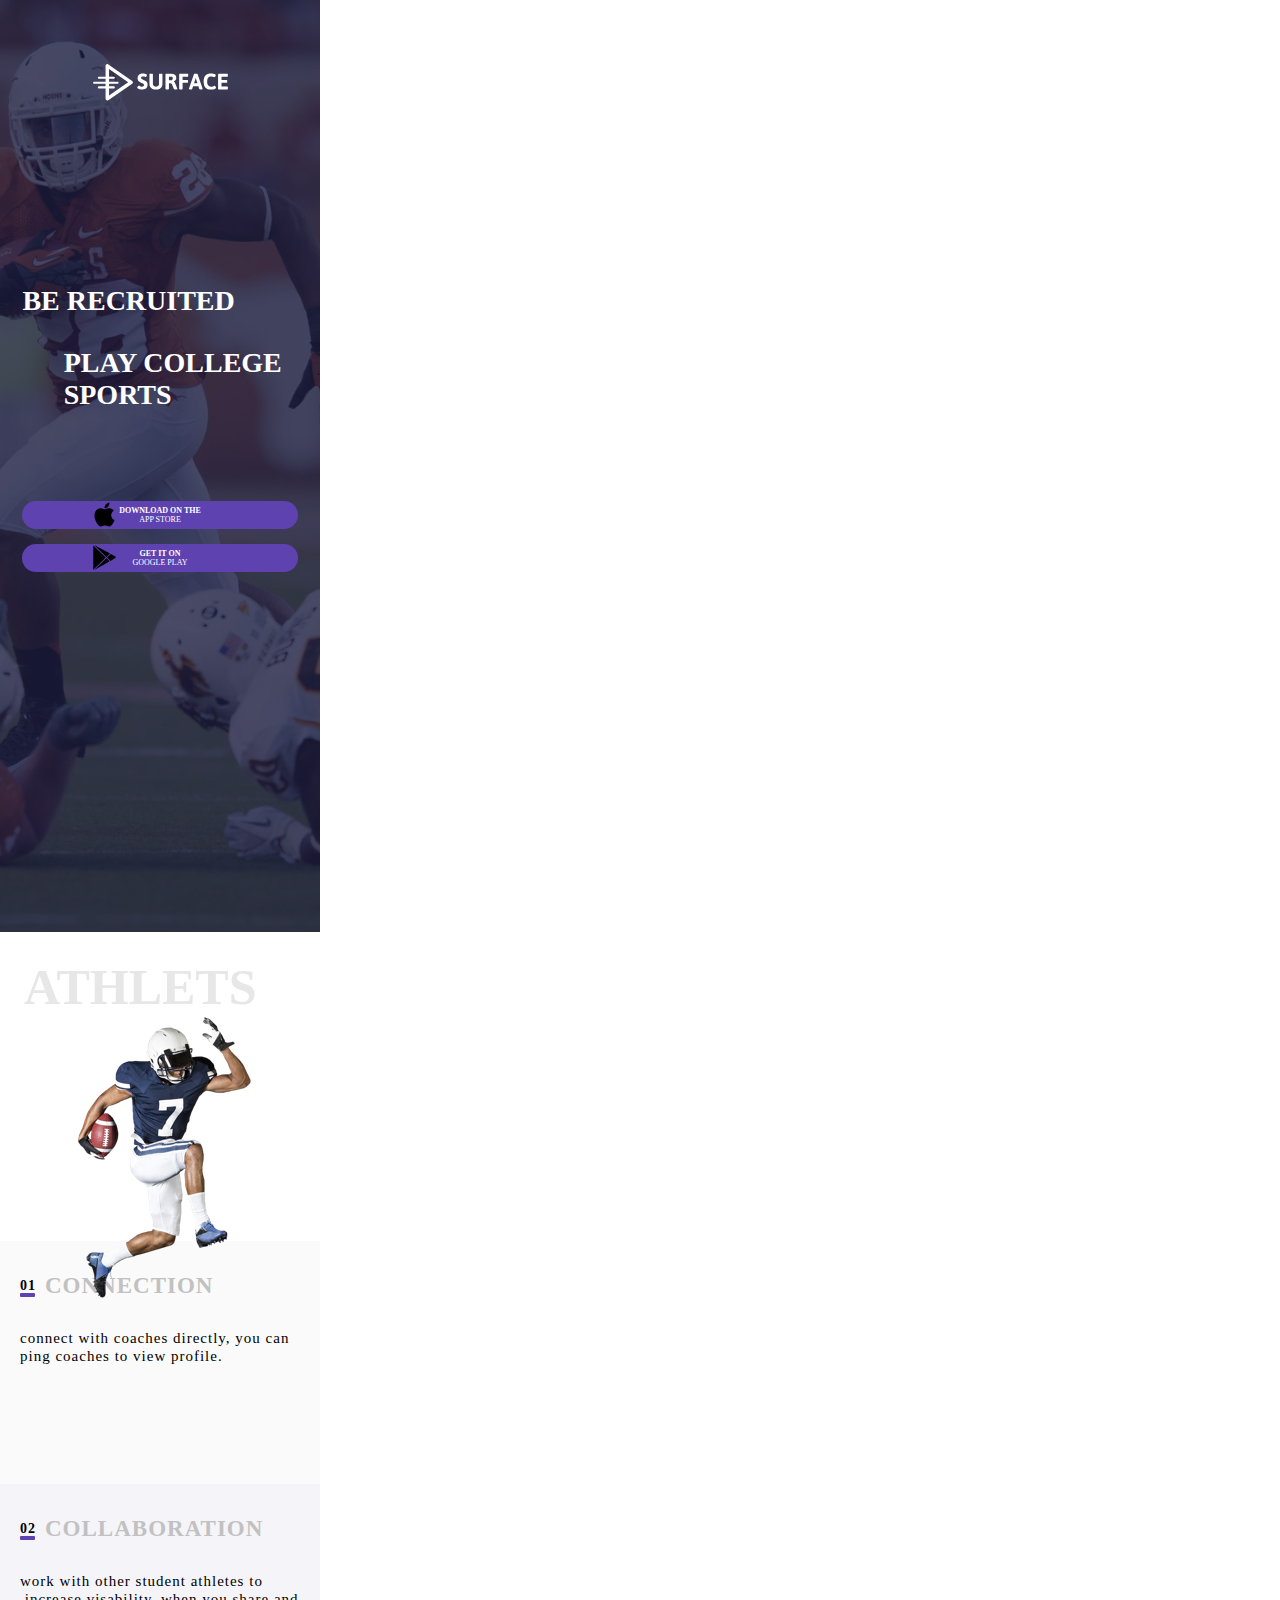
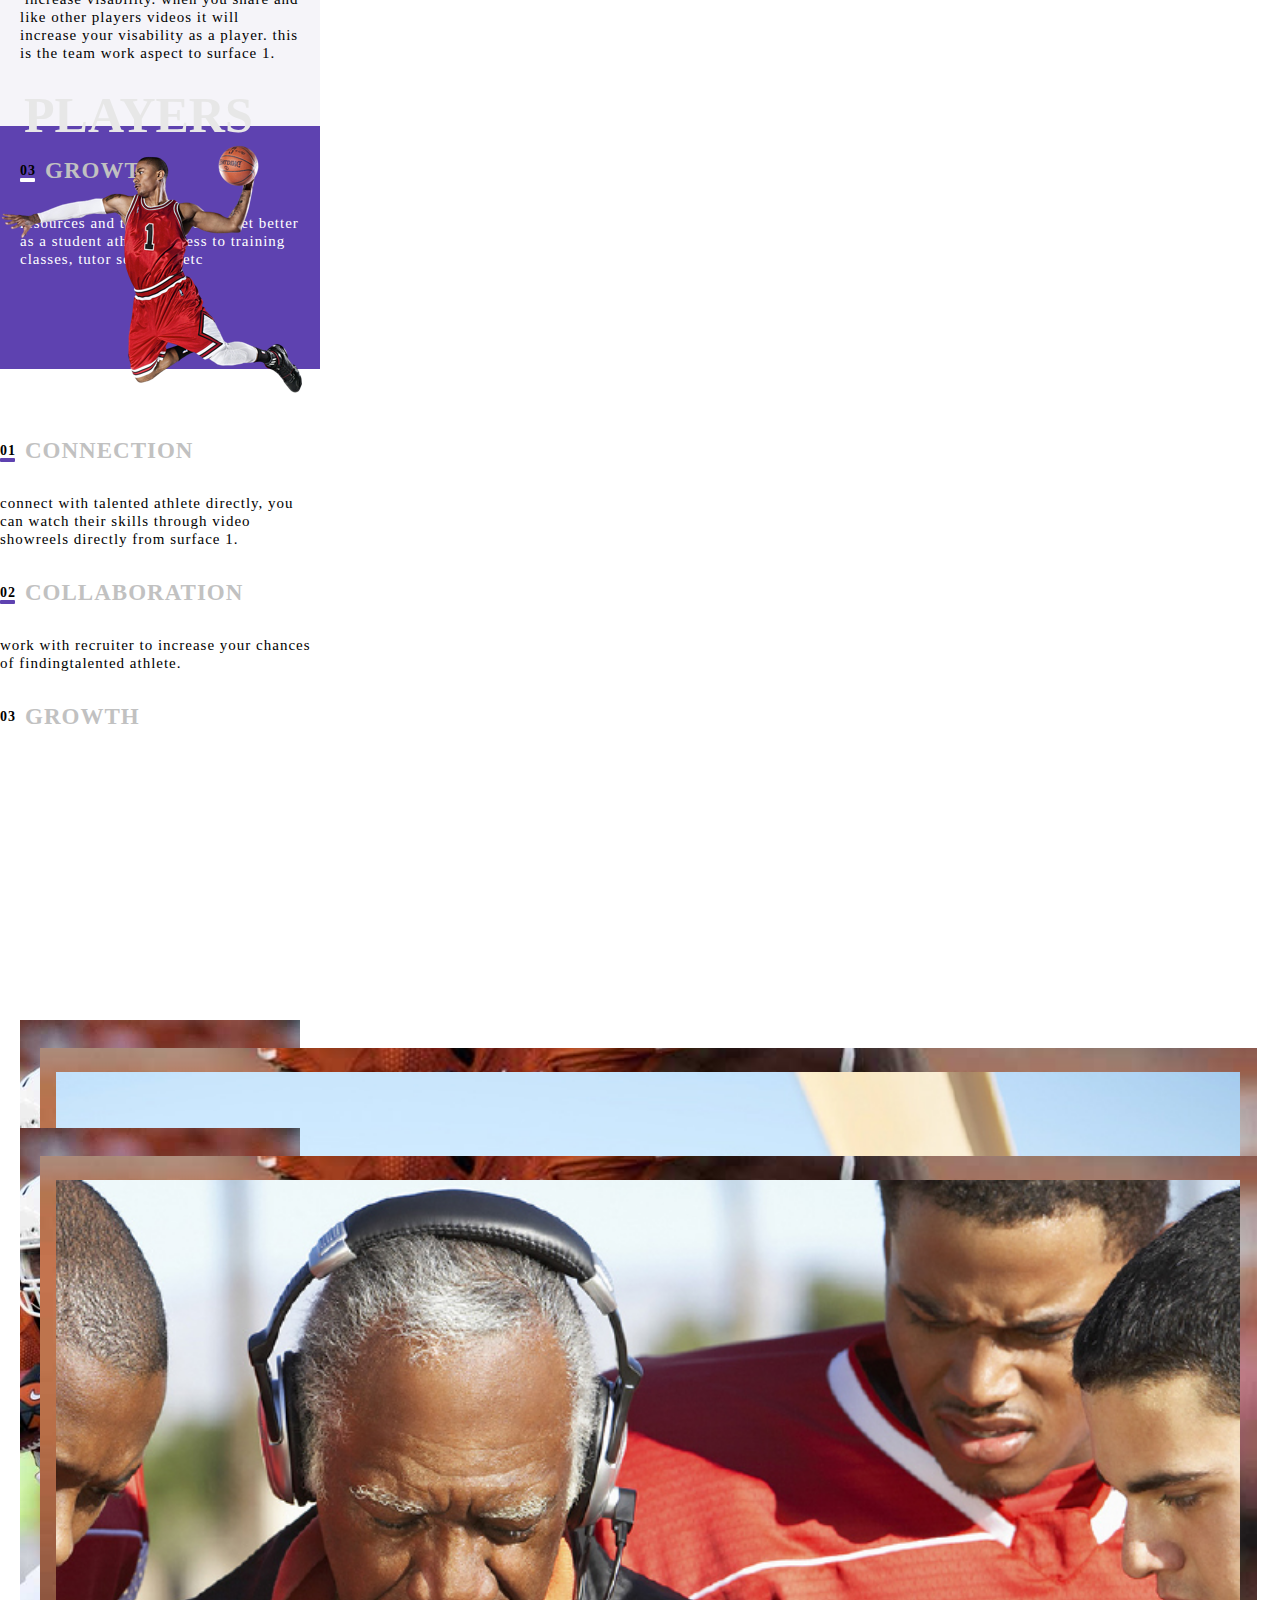
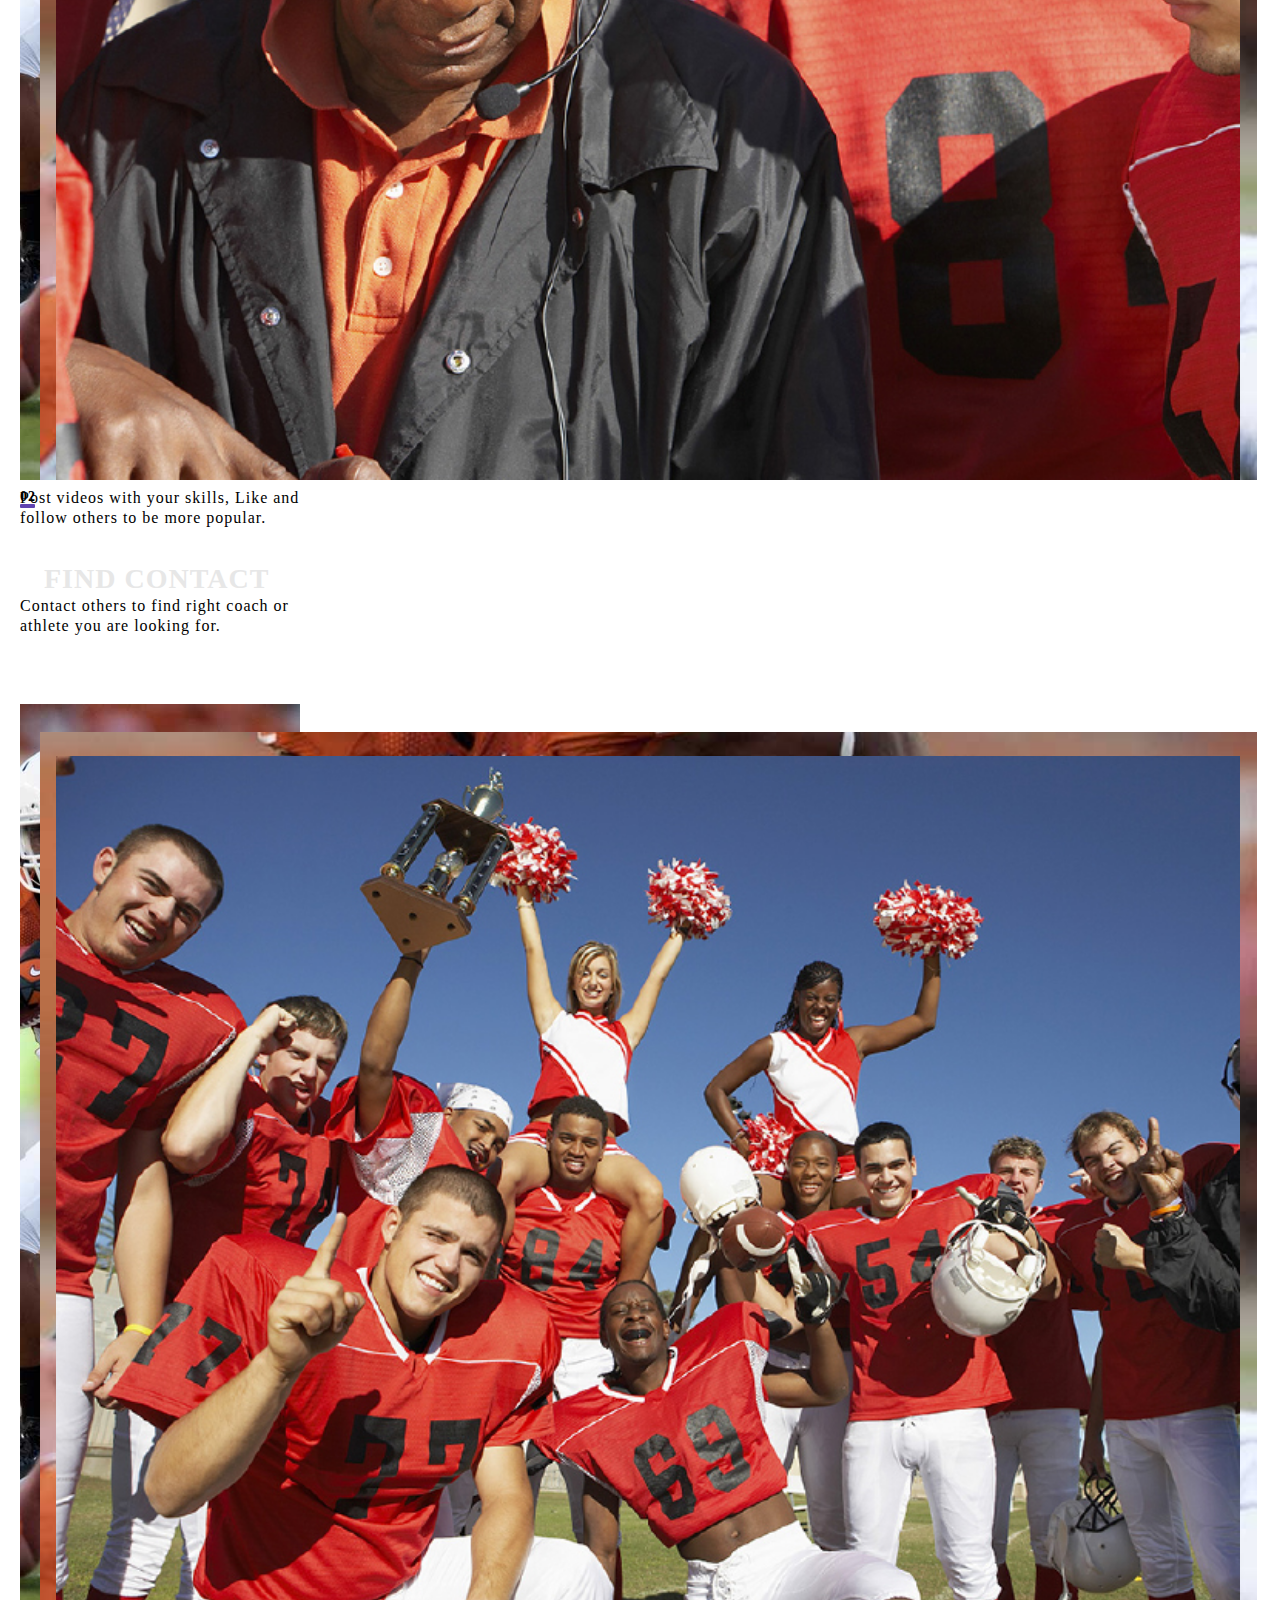
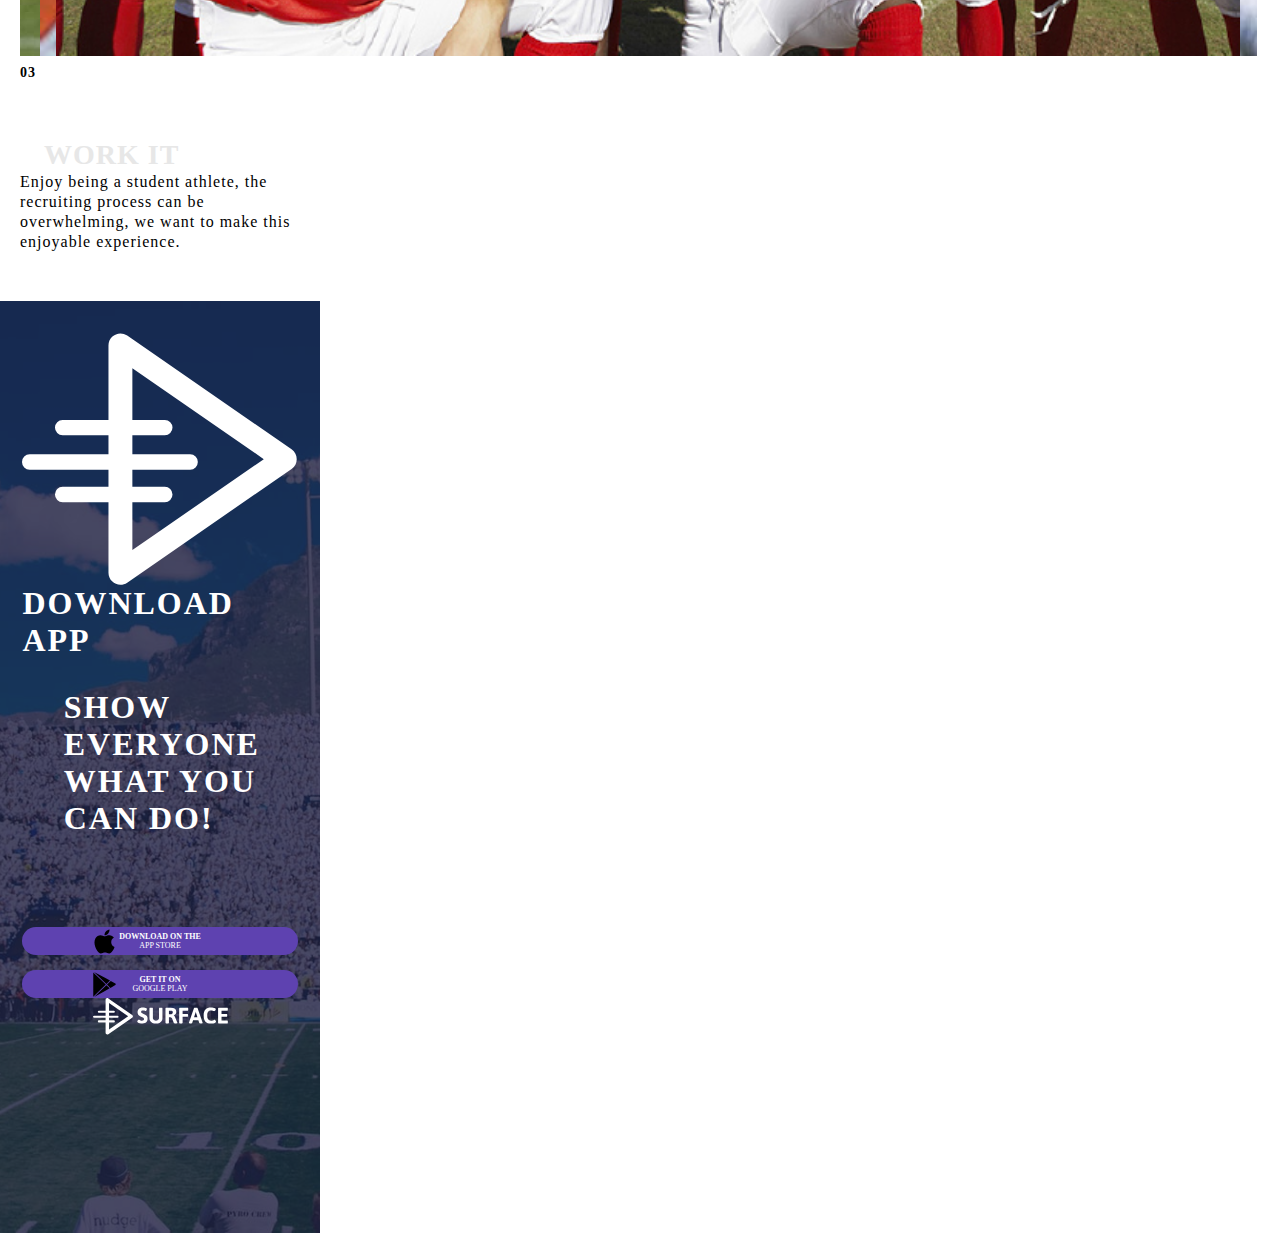
<file: index.html>
<!DOCTYPE html>
<html>
    <head>
        <meta charset="utf-8">
        <meta http-equiv="X-UA-Compatible" content="IE=edge">
        <title>Surface</title>
        <meta name="description" content="Diplom">
        <link rel="stylesheet" href="css/main.css">
    </head>
    <body>
        <div class="page">
            <header class="header">
                <div class="header-container">
                    <svg class="header-logo" viewBox="0 0 972 264" xmlns="http://www.w3.org/2000/svg">
                        <g  fill-rule="evenodd">
                            <g fill-rule="nonzero" stroke-linecap="round" stroke-linejoin="round">
                                <path d="M115.5 36.848v190.304L253.03 132 115.5 36.848zM282.112 142.28l-172 119c-8.29 5.736-19.612-.198-19.612-10.28V13c0-10.082 11.321-16.016 19.612-10.28l172 119c7.184 4.97 7.184 15.59 0 20.56z"/>
                                <path d="M42.5 107h107a8 8 0 1 0 0-16h-107a8 8 0 1 0 0 16zm0 70h107a8 8 0 1 0 0-16h-107a8 8 0 1 0 0 16zM8 143h168a8 8 0 1 0 0-16H8a8 8 0 1 0 0 16z"/>
                            </g>
                            <path d="M356.505 184.362c-7.63 0-14.335-.772-20.117-2.316-5.782-1.544-10.202-3.436-13.26-5.676-3.057-2.24-4.586-4.36-4.586-6.357 0-1.575.59-3.512 1.77-5.813 1.182-2.3 2.59-4.283 4.224-5.95 1.635-1.664 2.997-2.496 4.087-2.496.666 0 2.09.575 4.27 1.725 3.268 1.695 6.37 3.057 9.308 4.086 2.937 1.03 6.313 1.544 10.127 1.544 4.238 0 7.826-.832 10.762-2.497 2.936-1.665 4.404-4.587 4.404-8.764 0-2.423-.757-4.512-2.27-6.268-1.514-1.756-3.452-3.24-5.813-4.45-2.36-1.21-5.57-2.634-9.626-4.27l-7.175-3.087c-4.36-2.12-8.1-4.45-11.217-6.993-3.118-2.543-5.66-5.903-7.63-10.08-1.967-4.18-2.95-9.295-2.95-15.35 0-7.386 1.816-13.532 5.45-18.436 3.632-4.904 8.354-8.507 14.167-10.808 5.812-2.3 12.048-3.45 18.71-3.45 5.448 0 10.382.56 14.802 1.68 4.42 1.12 7.887 2.557 10.4 4.313 2.512 1.757 3.768 3.513 3.768 5.27 0 1.452-.47 3.314-1.407 5.584-.94 2.27-2.104 4.254-3.497 5.95-1.393 1.694-2.694 2.542-3.905 2.542-.544 0-1.513-.303-2.905-.908a51.939 51.939 0 0 0-6.767-2.225c-2.27-.575-5.04-.863-8.31-.863-5.63 0-9.536.893-11.715 2.68-2.18 1.785-3.27 3.89-3.27 6.31 0 2.786.742 5.117 2.225 6.994 1.484 1.877 3.36 3.42 5.63 4.632 2.27 1.21 5.435 2.604 9.492 4.178 6.115 2.603 11.11 5.07 14.985 7.402 3.875 2.33 7.22 5.676 10.036 10.035 2.816 4.36 4.224 9.93 4.224 16.712 0 8.295-1.74 15.092-5.222 20.39-3.482 5.297-7.962 9.127-13.442 11.488-5.48 2.362-11.398 3.542-17.755 3.542h-.002zm96.724 0c-9.81 0-18.21-1.544-25.204-4.632-6.993-3.087-12.337-7.553-16.03-13.396-3.693-5.842-5.54-12.88-5.54-21.115V74.832c0-1.756.787-3.073 2.36-3.95 1.576-.88 4.028-1.318 7.358-1.318h5.45c3.33 0 5.766.44 7.31 1.317 1.544.878 2.316 2.195 2.316 3.95v68.752c0 3.754.923 7.114 2.77 10.08 1.847 2.968 4.435 5.284 7.765 6.95 3.33 1.664 7.145 2.496 11.444 2.496 4.297 0 8.127-.832 11.487-2.497 3.36-1.665 5.98-3.98 7.856-6.948 1.877-2.967 2.816-6.327 2.816-10.08V74.832c0-1.756.77-3.073 2.315-3.95 1.544-.88 3.98-1.318 7.31-1.318h5.36c3.33 0 5.766.44 7.31 1.317 1.544.878 2.316 2.195 2.316 3.95v70.387c0 8.233-1.846 15.272-5.54 21.114-3.692 5.843-9.036 10.31-16.03 13.396-6.992 3.088-15.393 4.632-25.2 4.632l.001.002zm78.376-1.09c-6.478 0-9.717-1.695-9.717-5.085V76.377c0-2.24.513-3.86 1.543-4.86 1.03-.998 2.664-1.497 4.904-1.497h31.515c26.76 0 40.142 10.08 40.142 30.243 0 6.115-1.71 11.382-5.13 15.802-3.422 4.42-8.01 7.72-13.76 9.9v.636c1.998.848 4.102 2.665 6.312 5.45s3.98 5.933 5.313 9.445l14.257 35.51c.485 1.454.727 2.483.727 3.09 0 2.118-3.21 3.177-9.627 3.177h-6.63c-5.39 0-8.507-1.12-9.354-3.36l-12.806-31.515c-1.21-2.42-2.377-4.298-3.497-5.63-1.12-1.332-2.68-2.347-4.677-3.043-1.998-.696-4.692-1.044-8.083-1.044h-6.267v39.507c0 3.39-3.24 5.085-9.717 5.085h-5.45l.002-.001zm30.425-66.026c2.18 0 4.24-.62 6.177-1.862 1.938-1.24 3.48-2.92 4.632-5.04 1.15-2.12 1.724-4.45 1.724-6.993 0-3.753-1.226-6.735-3.678-8.945s-5.767-3.315-9.945-3.315h-14.167v26.156h15.258l-.001-.001zm68.116 66.026c-6.478 0-9.717-1.695-9.717-5.085V76.377c0-2.24.513-3.86 1.543-4.86 1.03-.998 2.664-1.497 4.904-1.497h53.947c1.696 0 2.922.635 3.678 1.907.757 1.27 1.136 3.33 1.136 6.176v4.904c0 2.846-.38 4.904-1.136 6.176-.756 1.27-1.982 1.907-3.678 1.907h-35.51v23.613h34.33c1.695 0 2.936.636 3.723 1.907.787 1.272 1.18 3.3 1.18 6.085v4.995c0 2.846-.393 4.92-1.18 6.222-.787 1.3-2.028 1.952-3.723 1.952h-34.33v42.323c0 3.39-3.24 5.085-9.718 5.085h-5.45.001zm70.205 0c-6.6 0-9.9-1.18-9.9-3.542 0-.666.213-1.634.637-2.906l35.6-103.807c.85-2.3 3.907-3.452 9.174-3.452h8.357c5.267 0 8.325 1.15 9.173 3.452l35.6 103.807c.304 1.21.455 2.18.455 2.906 0 1.21-.65 2.104-1.952 2.68-1.302.575-3.346.862-6.13.862h-7.085c-2.543 0-4.586-.257-6.13-.772-1.544-.514-2.498-1.377-2.86-2.588l-6.54-19.708h-38.054l-6.54 19.708c-.665 2.24-3.147 3.36-7.446 3.36h-6.359zm51.496-44.41l-9.173-28.7c-.545-1.453-1.014-3.118-1.408-4.995a182.088 182.088 0 0 1-1.044-5.358h-.635l-.363 1.997c-.606 3.572-1.302 6.357-2.09 8.355l-9.535 28.7h24.25l-.002.001zm97.995 45.5c-18.163 0-31.56-4.722-40.187-14.168-8.628-9.445-12.942-24.127-12.942-44.048 0-38.326 17.983-57.49 53.948-57.49 4.905 0 9.99.486 15.258 1.454 5.268.97 9.672 2.316 13.214 4.042 3.542 1.725 5.313 3.648 5.313 5.767 0 1.513-.605 3.496-1.816 5.948-1.21 2.452-2.65 4.616-4.314 6.493-1.665 1.878-3.133 2.817-4.405 2.817-.303 0-1.12-.303-2.452-.908a67.092 67.092 0 0 0-9.127-3.044c-3.18-.817-7.222-1.226-12.126-1.226-9.506 0-16.544 3.012-21.116 9.037-4.57 6.024-6.857 15.12-6.857 27.29s2.302 21.344 6.904 27.52c4.6 6.175 11.504 9.263 20.707 9.263 4.784 0 8.947-.484 12.49-1.453 3.54-.97 7.007-2.21 10.398-3.723.18-.06.726-.288 1.634-.682.91-.393 1.575-.59 1.998-.59 1.575 0 3.088.923 4.54 2.77 1.454 1.847 2.635 3.936 3.543 6.267.91 2.33 1.363 4.01 1.363 5.04 0 2.966-1.983 5.48-5.95 7.537-3.965 2.06-8.748 3.588-14.35 4.587-5.6 1-10.82 1.498-15.665 1.498l-.003.002zM907.06 183c-2.24 0-3.875-.515-4.905-1.544-1.03-1.03-1.544-2.664-1.544-4.904V76.377c0-2.24.514-3.86 1.543-4.86 1.03-.998 2.664-1.497 4.905-1.497h59.124c1.695 0 2.92.635 3.678 1.907.757 1.27 1.135 3.33 1.135 6.176v4.904c0 2.846-.378 4.904-1.135 6.176-.757 1.27-1.983 1.907-3.678 1.907h-40.688v23.43h36.328c1.696 0 2.922.637 3.678 1.91.757 1.27 1.136 3.33 1.136 6.174v4.996c0 2.845-.38 4.904-1.136 6.175-.756 1.272-1.982 1.908-3.678 1.908h-36.328v26.156h40.778c1.696 0 2.922.635 3.68 1.906.756 1.272 1.134 3.3 1.134 6.085v5.087c0 2.846-.378 4.904-1.135 6.176-.756 1.27-1.982 1.907-3.678 1.907H907.06z" fill-rule="nonzero"/>
                        </g>
                    </svg>
                    <h1 class="header-slogan">be recruited</h1>
                    <p class="header-slogan sport">play college sports</p>
                    <div class="heder-buttom">
                        <button class="buttom app-store">
                            <span class="buttom-description">download on the</span>
                            <span class="app-stor-link">app store</span>
                        </button>
                        <button class="buttom google-play">
                            <span class="buttom-description">get it on</span button-text>
                            <span class="google-play-link">google play</span>
                        </button>
                    </div>
                </div>
            </header>
            <div class="main-container">
                <main class="main">
                    <section class="athlets">
                        <h2 class="athlets-title">Athlets</h2>
                        <div class="athlets-img">
                            <img src="img/footballer_192.png" alt="football gamer" class="athlets-img"></div>
                        <atricle class="first-avdatages-section">
                            <div class="avdatages-title-section">
                                <p class="number">01</p>
                                <h3 class="first-title-avdatages">Connection</h3>
                            </div>
                            <div class="first-avdatages">Connect with coaches directly, you can ping coaches to view profile.</div>
                        </atricle>
                        <atricle class="second-avdatages-section">
                            <div class="avdatages-title-section">
                                <p class="number">02</p>
                                <h3 class="second-title-avdatages">Collaboration</h3>
                            </div>
                            <div class="second-avdatages">Work with other student athletes to  increase visability. When you share and like other players videos it will increase your visability as a player. This is the team work aspect to Surface 1.</div>
                        </atricle>
                        <atricle class="third-avdatages-section">
                            <div class="avdatages-title-section">
                                <p class="third-number">03</p>
                                <h3 class="third-title-avdatages">Growth</h3>
                            </div>
                            <div class="third-avdatages">Resources and tools for you to get better as a student Athelte. Access to training classes, tutor sessions, etc</div>
                        </atricle>
                    </section>
                    <section class="plaiers">
                        <h2 class="plaiers-title">Players</h2>
                        <div class="plaiers-img">
                            <img src="img/basketballer_302.png" alt="bascket gamer" class="players-img">
                            <atricle class="plaiers-first-avdatage">
                                <div class="avdatages-title-section">
                                    <p class="number">01</p>
                                    <h3 class="first-title-avdatages">Connection</h3>
                                </div>
                                <div class="first-avdatages">Connect with talented athlete directly, you can watch their skills through video showreels directly from Surface 1.</div>
                            </atricle>
                            <atricle class="plaiers-second-avdatage">
                                <div class="avdatages-title-section">
                                    <p class="number">02</p>
                                    <h3 class="second-title-avdatages">Collaboration</h3>
                                </div>
                                <div class="second-avdatages">Work with recruiter to increase your chances of findingtalented athlete.</div>
                            </atricle>
                            <atricle class="plaiers-third-avdatage">
                                <div class="avdatages-title-section">
                                    <p class="third-number">03</p>
                                    <h3 class="third-title-avdatages">Growth</h3>
                                </div>
                                <div class="third-avdatages">Save your time, recruit proper athlets for your team. </div>
                            </atricle>
                            </section>
                        <section class="capabilities"> 
                            <article class="first-capability">
                                <div class="capability-img">
                                    <img src="img/be-active.jpg" alt="be-active" class="capability-img"></div>
                                <div class="first-capability-section">
                                    <div class="capability-title-section">
                                        <p class="number">01</p>
                                        <h3 class="first-title-capability">Be active</h3>
                                    </div>
                                    <div class="first-capability">Post videos with your skills, Like and follow others to be more popular.</div>
                                    </article>
                                <article class="second-capability-section">
                                    <div class="capability-img">
                                        <img src="img/find-contact.jpg" alt="be-active" class="capability-img"></div>
                                    <div class="capability-title-section">
                                        <p class="number">02</p>
                                        <h3 class="second-title-capability">Find Contact</h3>
                                    </div>
                                    <div class="second-capability">Contact others to find right coach or athlete you are looking for.</div>
                                </article>
                                <article class="third-capability-section">
                                    <div class="capability-img">
                                        <img src="img/work-it.jpg" alt="be-active" class="capability-img"></div>
                                    <div class="capability-title-section">
                                        <p class="third-number">03</p>
                                        <h3 class="third-title-capability">Work It</h3>
                                    </div>
                                    <div class="third-capability">Enjoy being a student athlete, the recruiting process can be overwhelming, we want to make this enjoyable experience. </div>
                                </article>
                                </section>
                            </main>
                        </div>
                    <footer class="footer">
                        <div class="footer-container">
                            <svg class="footer-short-logo" viewBox="0 0 288 264" xmlns="http://www.w3.org/2000/svg">
                                <g fill-rule="evenodd">
                                    <path d="M115.5 36.848v190.304L253.03 132 115.5 36.848zM282.112 142.28l-172 119c-8.29 5.736-19.612-.198-19.612-10.28V13c0-10.082 11.321-16.016 19.612-10.28l172 119c7.184 4.97 7.184 15.59 0 20.56z" fill-rule="nonzero"/>
                                    <path d="M42.5 107h107a8 8 0 1 0 0-16h-107a8 8 0 1 0 0 16zm0 70h107a8 8 0 1 0 0-16h-107a8 8 0 1 0 0 16zM8 143h168a8 8 0 1 0 0-16H8a8 8 0 1 0 0 16z" fill-rule="nonzero" stroke-linecap="round" stroke-linejoin="round"/>
                                </g>
                            </svg>
                            <h1 class="footer-slogan">download app</h1>
                            <p class="footer-slogan sport">Show everyone what you can do!</p>
                            <div class="footer-buttom">
                                <button class="buttom app-store ">
                                    <span class="buttom-description">download on the</span>
                                    <span class="app-stor-link">app store</span>
                                </button>
                                <button class="buttom google-play">
                                    <span class="buttom-description">get it on</span button-text>
                                    <span class="google-play-link">google play</span>
                                </button>
                                <svg class="footer-logo" viewBox="0 0 972 264" xmlns="http://www.w3.org/2000/svg">
                                    <g  fill-rule="evenodd">
                                        <g fill-rule="nonzero" stroke-linecap="round" stroke-linejoin="round">
                                            <path d="M115.5 36.848v190.304L253.03 132 115.5 36.848zM282.112 142.28l-172 119c-8.29 5.736-19.612-.198-19.612-10.28V13c0-10.082 11.321-16.016 19.612-10.28l172 119c7.184 4.97 7.184 15.59 0 20.56z"/>
                                            <path d="M42.5 107h107a8 8 0 1 0 0-16h-107a8 8 0 1 0 0 16zm0 70h107a8 8 0 1 0 0-16h-107a8 8 0 1 0 0 16zM8 143h168a8 8 0 1 0 0-16H8a8 8 0 1 0 0 16z"/>
                                        </g>
                                        <path d="M356.505 184.362c-7.63 0-14.335-.772-20.117-2.316-5.782-1.544-10.202-3.436-13.26-5.676-3.057-2.24-4.586-4.36-4.586-6.357 0-1.575.59-3.512 1.77-5.813 1.182-2.3 2.59-4.283 4.224-5.95 1.635-1.664 2.997-2.496 4.087-2.496.666 0 2.09.575 4.27 1.725 3.268 1.695 6.37 3.057 9.308 4.086 2.937 1.03 6.313 1.544 10.127 1.544 4.238 0 7.826-.832 10.762-2.497 2.936-1.665 4.404-4.587 4.404-8.764 0-2.423-.757-4.512-2.27-6.268-1.514-1.756-3.452-3.24-5.813-4.45-2.36-1.21-5.57-2.634-9.626-4.27l-7.175-3.087c-4.36-2.12-8.1-4.45-11.217-6.993-3.118-2.543-5.66-5.903-7.63-10.08-1.967-4.18-2.95-9.295-2.95-15.35 0-7.386 1.816-13.532 5.45-18.436 3.632-4.904 8.354-8.507 14.167-10.808 5.812-2.3 12.048-3.45 18.71-3.45 5.448 0 10.382.56 14.802 1.68 4.42 1.12 7.887 2.557 10.4 4.313 2.512 1.757 3.768 3.513 3.768 5.27 0 1.452-.47 3.314-1.407 5.584-.94 2.27-2.104 4.254-3.497 5.95-1.393 1.694-2.694 2.542-3.905 2.542-.544 0-1.513-.303-2.905-.908a51.939 51.939 0 0 0-6.767-2.225c-2.27-.575-5.04-.863-8.31-.863-5.63 0-9.536.893-11.715 2.68-2.18 1.785-3.27 3.89-3.27 6.31 0 2.786.742 5.117 2.225 6.994 1.484 1.877 3.36 3.42 5.63 4.632 2.27 1.21 5.435 2.604 9.492 4.178 6.115 2.603 11.11 5.07 14.985 7.402 3.875 2.33 7.22 5.676 10.036 10.035 2.816 4.36 4.224 9.93 4.224 16.712 0 8.295-1.74 15.092-5.222 20.39-3.482 5.297-7.962 9.127-13.442 11.488-5.48 2.362-11.398 3.542-17.755 3.542h-.002zm96.724 0c-9.81 0-18.21-1.544-25.204-4.632-6.993-3.087-12.337-7.553-16.03-13.396-3.693-5.842-5.54-12.88-5.54-21.115V74.832c0-1.756.787-3.073 2.36-3.95 1.576-.88 4.028-1.318 7.358-1.318h5.45c3.33 0 5.766.44 7.31 1.317 1.544.878 2.316 2.195 2.316 3.95v68.752c0 3.754.923 7.114 2.77 10.08 1.847 2.968 4.435 5.284 7.765 6.95 3.33 1.664 7.145 2.496 11.444 2.496 4.297 0 8.127-.832 11.487-2.497 3.36-1.665 5.98-3.98 7.856-6.948 1.877-2.967 2.816-6.327 2.816-10.08V74.832c0-1.756.77-3.073 2.315-3.95 1.544-.88 3.98-1.318 7.31-1.318h5.36c3.33 0 5.766.44 7.31 1.317 1.544.878 2.316 2.195 2.316 3.95v70.387c0 8.233-1.846 15.272-5.54 21.114-3.692 5.843-9.036 10.31-16.03 13.396-6.992 3.088-15.393 4.632-25.2 4.632l.001.002zm78.376-1.09c-6.478 0-9.717-1.695-9.717-5.085V76.377c0-2.24.513-3.86 1.543-4.86 1.03-.998 2.664-1.497 4.904-1.497h31.515c26.76 0 40.142 10.08 40.142 30.243 0 6.115-1.71 11.382-5.13 15.802-3.422 4.42-8.01 7.72-13.76 9.9v.636c1.998.848 4.102 2.665 6.312 5.45s3.98 5.933 5.313 9.445l14.257 35.51c.485 1.454.727 2.483.727 3.09 0 2.118-3.21 3.177-9.627 3.177h-6.63c-5.39 0-8.507-1.12-9.354-3.36l-12.806-31.515c-1.21-2.42-2.377-4.298-3.497-5.63-1.12-1.332-2.68-2.347-4.677-3.043-1.998-.696-4.692-1.044-8.083-1.044h-6.267v39.507c0 3.39-3.24 5.085-9.717 5.085h-5.45l.002-.001zm30.425-66.026c2.18 0 4.24-.62 6.177-1.862 1.938-1.24 3.48-2.92 4.632-5.04 1.15-2.12 1.724-4.45 1.724-6.993 0-3.753-1.226-6.735-3.678-8.945s-5.767-3.315-9.945-3.315h-14.167v26.156h15.258l-.001-.001zm68.116 66.026c-6.478 0-9.717-1.695-9.717-5.085V76.377c0-2.24.513-3.86 1.543-4.86 1.03-.998 2.664-1.497 4.904-1.497h53.947c1.696 0 2.922.635 3.678 1.907.757 1.27 1.136 3.33 1.136 6.176v4.904c0 2.846-.38 4.904-1.136 6.176-.756 1.27-1.982 1.907-3.678 1.907h-35.51v23.613h34.33c1.695 0 2.936.636 3.723 1.907.787 1.272 1.18 3.3 1.18 6.085v4.995c0 2.846-.393 4.92-1.18 6.222-.787 1.3-2.028 1.952-3.723 1.952h-34.33v42.323c0 3.39-3.24 5.085-9.718 5.085h-5.45.001zm70.205 0c-6.6 0-9.9-1.18-9.9-3.542 0-.666.213-1.634.637-2.906l35.6-103.807c.85-2.3 3.907-3.452 9.174-3.452h8.357c5.267 0 8.325 1.15 9.173 3.452l35.6 103.807c.304 1.21.455 2.18.455 2.906 0 1.21-.65 2.104-1.952 2.68-1.302.575-3.346.862-6.13.862h-7.085c-2.543 0-4.586-.257-6.13-.772-1.544-.514-2.498-1.377-2.86-2.588l-6.54-19.708h-38.054l-6.54 19.708c-.665 2.24-3.147 3.36-7.446 3.36h-6.359zm51.496-44.41l-9.173-28.7c-.545-1.453-1.014-3.118-1.408-4.995a182.088 182.088 0 0 1-1.044-5.358h-.635l-.363 1.997c-.606 3.572-1.302 6.357-2.09 8.355l-9.535 28.7h24.25l-.002.001zm97.995 45.5c-18.163 0-31.56-4.722-40.187-14.168-8.628-9.445-12.942-24.127-12.942-44.048 0-38.326 17.983-57.49 53.948-57.49 4.905 0 9.99.486 15.258 1.454 5.268.97 9.672 2.316 13.214 4.042 3.542 1.725 5.313 3.648 5.313 5.767 0 1.513-.605 3.496-1.816 5.948-1.21 2.452-2.65 4.616-4.314 6.493-1.665 1.878-3.133 2.817-4.405 2.817-.303 0-1.12-.303-2.452-.908a67.092 67.092 0 0 0-9.127-3.044c-3.18-.817-7.222-1.226-12.126-1.226-9.506 0-16.544 3.012-21.116 9.037-4.57 6.024-6.857 15.12-6.857 27.29s2.302 21.344 6.904 27.52c4.6 6.175 11.504 9.263 20.707 9.263 4.784 0 8.947-.484 12.49-1.453 3.54-.97 7.007-2.21 10.398-3.723.18-.06.726-.288 1.634-.682.91-.393 1.575-.59 1.998-.59 1.575 0 3.088.923 4.54 2.77 1.454 1.847 2.635 3.936 3.543 6.267.91 2.33 1.363 4.01 1.363 5.04 0 2.966-1.983 5.48-5.95 7.537-3.965 2.06-8.748 3.588-14.35 4.587-5.6 1-10.82 1.498-15.665 1.498l-.003.002zM907.06 183c-2.24 0-3.875-.515-4.905-1.544-1.03-1.03-1.544-2.664-1.544-4.904V76.377c0-2.24.514-3.86 1.543-4.86 1.03-.998 2.664-1.497 4.905-1.497h59.124c1.695 0 2.92.635 3.678 1.907.757 1.27 1.135 3.33 1.135 6.176v4.904c0 2.846-.378 4.904-1.135 6.176-.757 1.27-1.983 1.907-3.678 1.907h-40.688v23.43h36.328c1.696 0 2.922.637 3.678 1.91.757 1.27 1.136 3.33 1.136 6.174v4.996c0 2.845-.38 4.904-1.136 6.175-.756 1.272-1.982 1.908-3.678 1.908h-36.328v26.156h40.778c1.696 0 2.922.635 3.68 1.906.756 1.272 1.134 3.3 1.134 6.085v5.087c0 2.846-.378 4.904-1.135 6.176-.756 1.27-1.982 1.907-3.678 1.907H907.06z" fill-rule="nonzero"/>
                                    </g>
                                </svg>
                            </div>
                        </div>
                    </footer>
                    </div>
                </body>
            </html>
</file>
<file: css/main.css>
* {
  margin: 0; padding: 0
}

@font-face {
  font-family: "Open Sans", sans-serif;
  src: url("https://valesh22.github.io/repo-diploma2/font/OpenSans-Regular.woff");
  font-weight: 400;
  font-style: normal;
}

@font-face {
  font-family: "Open Sans", sans-serif;
  src: url("https://valesh22.github.io/repo-diploma2/font/OpenSans-Bold.woff");
  font-weight: 700;
  font-style: normal;
}

.page {
  font-family: Open Sans, Arial, sans-serif;
  width: 100%;
  height: 100%;
  max-width: 320px;
  
  
  display: flex;
  flex-direction: column;
}

.header {
  min-height: 100vh;
  display: flex;
  position: relative;
  background-image: url("https://valesh22.github.io/repo-diploma2/img/football_767.jpg");
  background-position: 50% 50%;
  background-size: cover;
  background-repeat: no-repeat;
  background-color: #1b1d3f;
  padding: 10% 7% 0;
}

.header::before {
  content: "";
  width: 100%;
  height: 100%;
  background-color: #1b1d3f;
  opacity: 0.8;
  position: absolute;
  top: 0;
  left: 0;
  right: 0;
  bottom: 0;
}

.header-container {
  z-index: 2;
  width: 100%;
}

.header-logo {
  width: 135px;
  margin-top: 32px;
  display: block;
  margin-left: auto;
  margin-right: auto;
  fill: #ffffff;
}

.header-slogan {
  font-family: "Open Sans";
  font-size: 28px;
  color: #ffffff;
  text-transform: uppercase;
  font-weight: 700;
  width: 220px;
  margin-top: 184px;
}

.sport {
  margin-top: 30px;
  padding-left: 15%;
}

.heder-buttom {
  margin: 90px 0 85px;
}

.buttom {
  margin-top: 15px;
  width: 100%;
  font-size: 8px;
  padding: 5px 20px;
  color: #ffffff;
  font-weight: 700;
  text-transform: uppercase;
  text-align: center;
  background-color: #5e42b0;
  border: none;
  border-radius: 25px;
  cursor: pointer;
  font-family: "Open Sans";
}

.app-store {
  background-image: url("https://valesh22.github.io/repo-diploma2/svg/apple_logo_black.svg");
  background-size: 25px;
  background-repeat: no-repeat;
  background-position: 28% center;
  display: block;
  margin-left: auto;
  margin-right: auto;
  fill: #ffffff;
}

.google-play {
  background-image: url("https://valesh22.github.io/repo-diploma2/svg/google-play.svg");
  background-size: 25px;
  background-repeat: no-repeat;
  background-position: 28% center;
  display: block;
  margin-left: auto;
  margin-right: auto;
  fill: #ffffff;
}

.app-stor-link, .google-play-link {
  font-weight: 400; 
  text-align: center;
}


.buttom-description {
  display: block;
}

.main-container {
  max-width: 320px;
  width: 100%;
  min-height: 100vh;
  padding: 25px 0 21px;
  box-sizing: border-box;
  
  display: flex;
  flex-direction: column;
} 

.main {
  box-sizing: border-box;
  max-width: 320px;
  width: 100%;
  display: flex;
  flex-wrap: wrap;
}

.athlets,
.plaiers {
  font-size: 50px;
  line-height: 60px;
  color: #e7e7e7;
  font-family: "Open Sans";
  font-weight: 700;
}

.athlets-title,
.plaiers-title {
  padding-left: 24px;
  font-size: 50px;
  line-height: 60px;
  color: #e7e7e7;
  font-family: "Open Sans";
  font-weight: 700;
  text-transform: uppercase;
}

.athlets-img,
 plaiers-img {
  box-sizing: border-box;
  margin-left: 6%;
  position: absolute;
  z-index: 2;
}

.first-avdatages-section {
  margin-top: 70%;
  display: flex;
  width: 100%;
  height: 33.33%;
  max-width: 320px;
  background-color: #fafafa;
  flex-direction: column;
  box-sizing: border-box;
  padding: 0 20px;
  position: relative;
  z-index: 1;
}

.second-avdatages-section {
  display: flex;
  width: 100%;
  height: 33.33%;
  max-width: 320px;
  background-color: #f5f4f9;
  flex-direction: column;
  box-sizing: border-box;
  padding: 0 20px;
}

.third-avdatages-section {
  display: flex;
  width: 100%;
  height: 33.33%;
  max-width: 320px;
  background-color: #5e42b0;
  flex-direction: column;
  box-sizing: border-box;
  padding: 0 20px;
}

.avdatages-title-section {
  display: flex;
  flex-direction: row;
  box-sizing: border-box;
  margin-top: 28px; 
}

.number {
 font-size: 14px;
 letter-spacing: 1px;
 line-height: 34px;
 color: #000000;
 font-family: "Open Sans";
 font-weight: 700;
}

.first-title-avdatages,
.second-title-avdatages,
.third-title-avdatages{
  font-size: 23px;
  letter-spacing: 1px;
  line-height: 34px;
  color: #c1c1c1;
  font-family: "Open Sans";
  font-weight: 700;
  text-transform: uppercase;
  
  margin-left: 9px; 
 } 

.number::after {
  content: "";
  display: block;
  width: 15px;
  height: 4px;
  background-color: #5e42b0;
  border-radius: 1px;
  margin-top: -10px;
  box-sizing: border-box;
}

.first-avdatages,
.second-avdatages {
  width: 100%;
  margin-top: 26px;
  box-sizing: border-box;
  font-size: 15px;
  font-size: 15px;
  letter-spacing: 1px;
  line-height: 18px;
  color: #000000;
  font-family: "Open Sans";
  font-weight: 400;
  text-transform: lowercase;
}
 
.third-avdatages {
  width: 100%;
  margin-top: 26px;
  box-sizing: border-box;
 
  font-size: 15px;
  letter-spacing: 1px;
  line-height: 18px;
  color: #ffffff;
  font-family: "Open Sans";
  font-weight: 400;
  text-transform: lowercase;
}

.athlets:nth-child(n + 2) {
  margin-top: 24px;
}

.second-avdatages-section {
  background-color: #f5f4f9;
  padding: 0 20px;
  height: 33.33%;
}

.third-avdatages-section {
  background-color: #5e42b0;
  padding: 0 20px;
  height: 33.33%;
}

.third-number {
 font-size: 14px;
 letter-spacing: 1px;
 line-height: 34px;
 color: #000000;
 font-family: "Open Sans";
 font-weight: 700;
 text-transform: uppercase;
}

.third-number::after {
  content: "";
  display: block;
  width: 15px;
  height: 4px;
  background-color: #ffffff;
  border-radius: 1px;
  margin-top: -10px;
  box-sizing: border-box;
}

.players-third-avdatages-section {
  background-color: #090c35;
  padding: 0 20px;
  height: 33.33%;
}

.capabilities  {
  margin-top: 70%;
  display: flex;
  width: 100%;
  height: 33.33%;
  max-width: 320px;
  flex-direction: column;
  box-sizing: border-box;
  padding: 0 20px;
}

.capability-title-section::before {
  contetn: "";
  width: 70px;
  height: 70px;
  background-color: #5e42b0;
}

.capability-img {
  min-height: 100vh;
  display: flex;
  position: relative;
  background-image: url("https://valesh22.github.io/repo-diploma2/img/football_767.jpg");
  background-position: 50% 50%;
  background-size: cover;
  background-repeat: no-repeat;
  background-color: #1b1d3f;
  padding: 10% 7% 0;
}

.first-title-capability, .second-title-capability,
.third-title-capability {
  padding-left: 24px;
  padding-top: 54px;
  text-transform: uppercase;
  font-size: 28px;
  letter-spacing: 1px;
  line-height: 34px;
  color: #e7e7e7;
  font-family: "Open Sans";
  font-weight: 700;
}

.first-capability, .second-capability,
.third-capability {
  width: 280px;
  height: 108px;
  font-size: 16px;
  letter-spacing: 1px;
  line-height: 20px;
  color: #000000;
  font-family: "Open Sans";
  font-weight: 400;
}


.footer {
  min-height: 100vh;
  display: flex;
  position: relative;
  background-image: url("https://valesh22.github.io/repo-diploma2/img/game_767.jpg");
  background-position: 50% 50%;
  background-size: cover;
  background-repeat: no-repeat;
  background-color: #1b1d3f;
  padding: 10% 7% 0;
}

.footer::before {
  content: "";
  width: 100%;
  height: 100%;
  background-color: #1b1d3f;
  opacity: 0.8;
  position: absolute;
  top: 0;
  left: 0;
  right: 0;
  bottom: 0;
}

.footer-container {
  z-index: 1;
  width: 100%;
}

.footer-short-logo {
  display: block;
  margin-left: auto;
  margin-right: auto;
  fill: #ffffff;
 } 

.footer-short-logo::before {
  content: "";
  width: 72px;
  height: 74px;
  position: absolute;
  top: 0;
  left: 0;
  right: 0;
  bottom: 0;
  background-color: #5e42b0;
  border: none;
  border-radius: 25px;
}

.footer-logo {
  width: 135px;
  margin-bottom: 22px;
  display: block;
  margin-left: auto;
  margin-right: auto;
  fill: #ffffff;
  z-index: 1;
}

.footer-slogan {
  font-family: "Open Sans";
  color: #ffffff;
  text-transform: uppercase;
  font-weight: 700;
  width: 220px;
  font-size: 32px;
  letter-spacing: 2px;
}

.footer-slogan .sport {
  font-size: 14px;
  letter-spacing: 1px;
  color: #9b8ec1;
  font-family: "Open Sans";
  font-weight: 400;
  text-transform: uppercase;
}


.footer-buttom {
  margin: 90px 0 85px;
}
</file>
